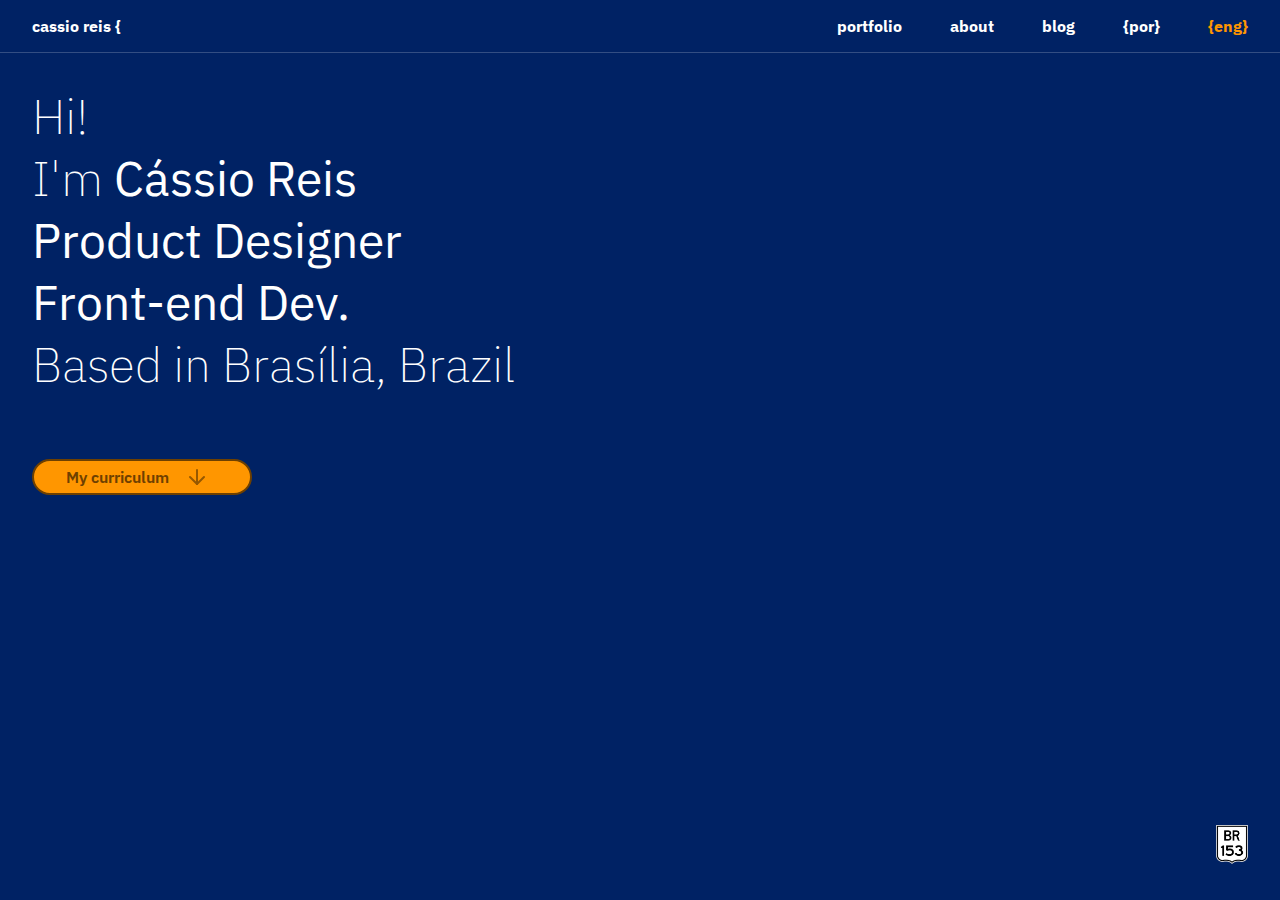
<file: index.html>
<!DOCTYPE html>
<html lang="pt_br">
	<head>
		<title>Cássio Reis</title>
		<meta charset="utf-8">
		<meta name="viewport" content="width=device-width, initial-scale=1">
		<!-- reset -->
		<link rel="stylesheet" type="text/css" href="./css/reset.css">
		<!-- font IBM Plex Sans -->
		<link rel="preconnect" href="https://fonts.googleapis.com">
		<link rel="preconnect" href="https://fonts.gstatic.com" crossorigin>
		<link href="https://fonts.googleapis.com/css2?family=IBM+Plex+Sans:ital,wght@0,100;0,200;0,300;0,400;0,500;0,600;0,700;1,100;1,200;1,300;1,400;1,500;1,600;1,700&display=swap" rel="stylesheet">
		<!-- style -->
		<link rel="stylesheet" type="text/css" href="./css/style.css">
	</head>
	<body class="homepage">
		<nav>
			<input type="checkbox" id="check">
			<label for="check" class="checkbtn">
				MENU
			</label> 
			<label><a id="meu_nome">cassio reis {</a></label>
			<ul class="menu">
				<li><a href="./works.html">portfolio</a></li>
				<li><a href="/">about</a></li>
				<li><a href="/">blog</a></li>
				<li><a href="/">{por}</a></li>
				<li><a id="current" href="/" >{eng}</a></li>
			</ul>
		</nav>
		<section class="primeira">
			<div class="pr">
				<p>Hi!<br>I'm <b>Cássio Reis</b><br><b>Product Designer</b><br><b>Front-end Dev.</b><br>Based in Brasília, Brazil</p>
			</div>
			<div id="dbtn">
				<h3 class="button">My curriculum</h3>
				<img src="./img/arrow-down.svg" alt="arrow_down">
			</div>
		</section>
		<section class="bottom">
			<div>
				<img id="br_153" src="./img/BR-153_small.png" alt="placa-br-135">		
			</div>
		</section>
	</body>
</html>
</file>
<file: css/style.css>
* {
	box-sizing: border-box;
}

html {
	font-family: 'IBM Plex Sans', sans-serif;
	background-color: #002264;
	color: white;
	font-size: 100%; /* equivalente a 10px */
}

a {
	color: white;
	text-decoration: none;
}

li {
	color: white;
	text-decoration: none;
}

nav {
	display: flex;
	justify-content: space-between;
	flex-wrap: wrap;
	align-items: center;
	padding: 0;
	border-bottom: .5px solid rgba(255, 255, 255, 0.2);
	font-weight: 800;
}

nav #meu_nome {
	margin-left: 16px;
	padding: 16px;
	float: left;
}


.menu {
	color: white;
	display: flex;
}

.menu li {
	margin-right: 16px;
	display: inline-block;
}

.menu li a {
	padding: 16px;
	color: white;
	display: block;
}

.menu :hover{
	color: #FF9600;
	transition: .5s;
}

.checkbtn {
	float: right;
	padding: 16px;
	display: none;

}

#check {
	display: none;
}

#current, #selected{
	color: #FF9600;
}

.primeira {
	display: flex;
	flex-direction: column;
	height: 90%;
	width: 50%;
	float: left;
}

.segunda {
	display: flex;
	flex-direction: column;
	align-items: center;
	height: 90%;
	width: 50%;
	float: right;
}

.pr {
	margin: 32px;
	font-weight: 200;
	font-size: 3rem;
	}

.button {
	color: #6e4000;;
	font-size: 1rem;
	font-weight: 600;
	display: flex;
	flex-direction: row;
	justify-content: center;
	align-items: center;

}
#dbtn {
	margin: 32px;
	display: flex;
	padding: 4px 32px 4px 32px;
	background: #FF9600;
	box-sizing: border-box;
	cursor: pointer;
	width: auto;
	max-width: 220px;
	border: 2px solid #6e4000;
	border-radius: 64px;
}

#dbtn img {
	margin-left: 16px;
}

.bottom {
	position: absolute;
	bottom: 32px;
	right: 32px;
}

.bottom img {
	max-width: 32px;
}

@media (max-width: 820px) {
	.primeira {
		width: 100%;
	}
	.segunda{
		width: 100%;
	}
}

@media (max-width: 820px){

	nav #meu_nome {
		width: 100vw;
		border-bottom: .5px solid rgba(255, 255, 255, 0.2);
	}
	nav #meu_nome {
		margin-left: 0px;
	}
}

@media (max-width:426px){

	.pr {
		margin: 16px;
		margin-top: 32px;
		width: 90%;
		font-size: 2rem;
	}
	.menu li {
		margin-right: 0px;
	}
	
	.primeira {
		margin: 0;
		align-items: center;
		width: 100%;
	}

	#dbtn {
		margin-top: 32px;
	}

	.segunda {
		width: 100%;
	}

	#estrela {
		display: block;
		margin-top: 32px;
		margin-left: auto;
		margin-right: auto;
		width: 80%;
	}
}
</file>
